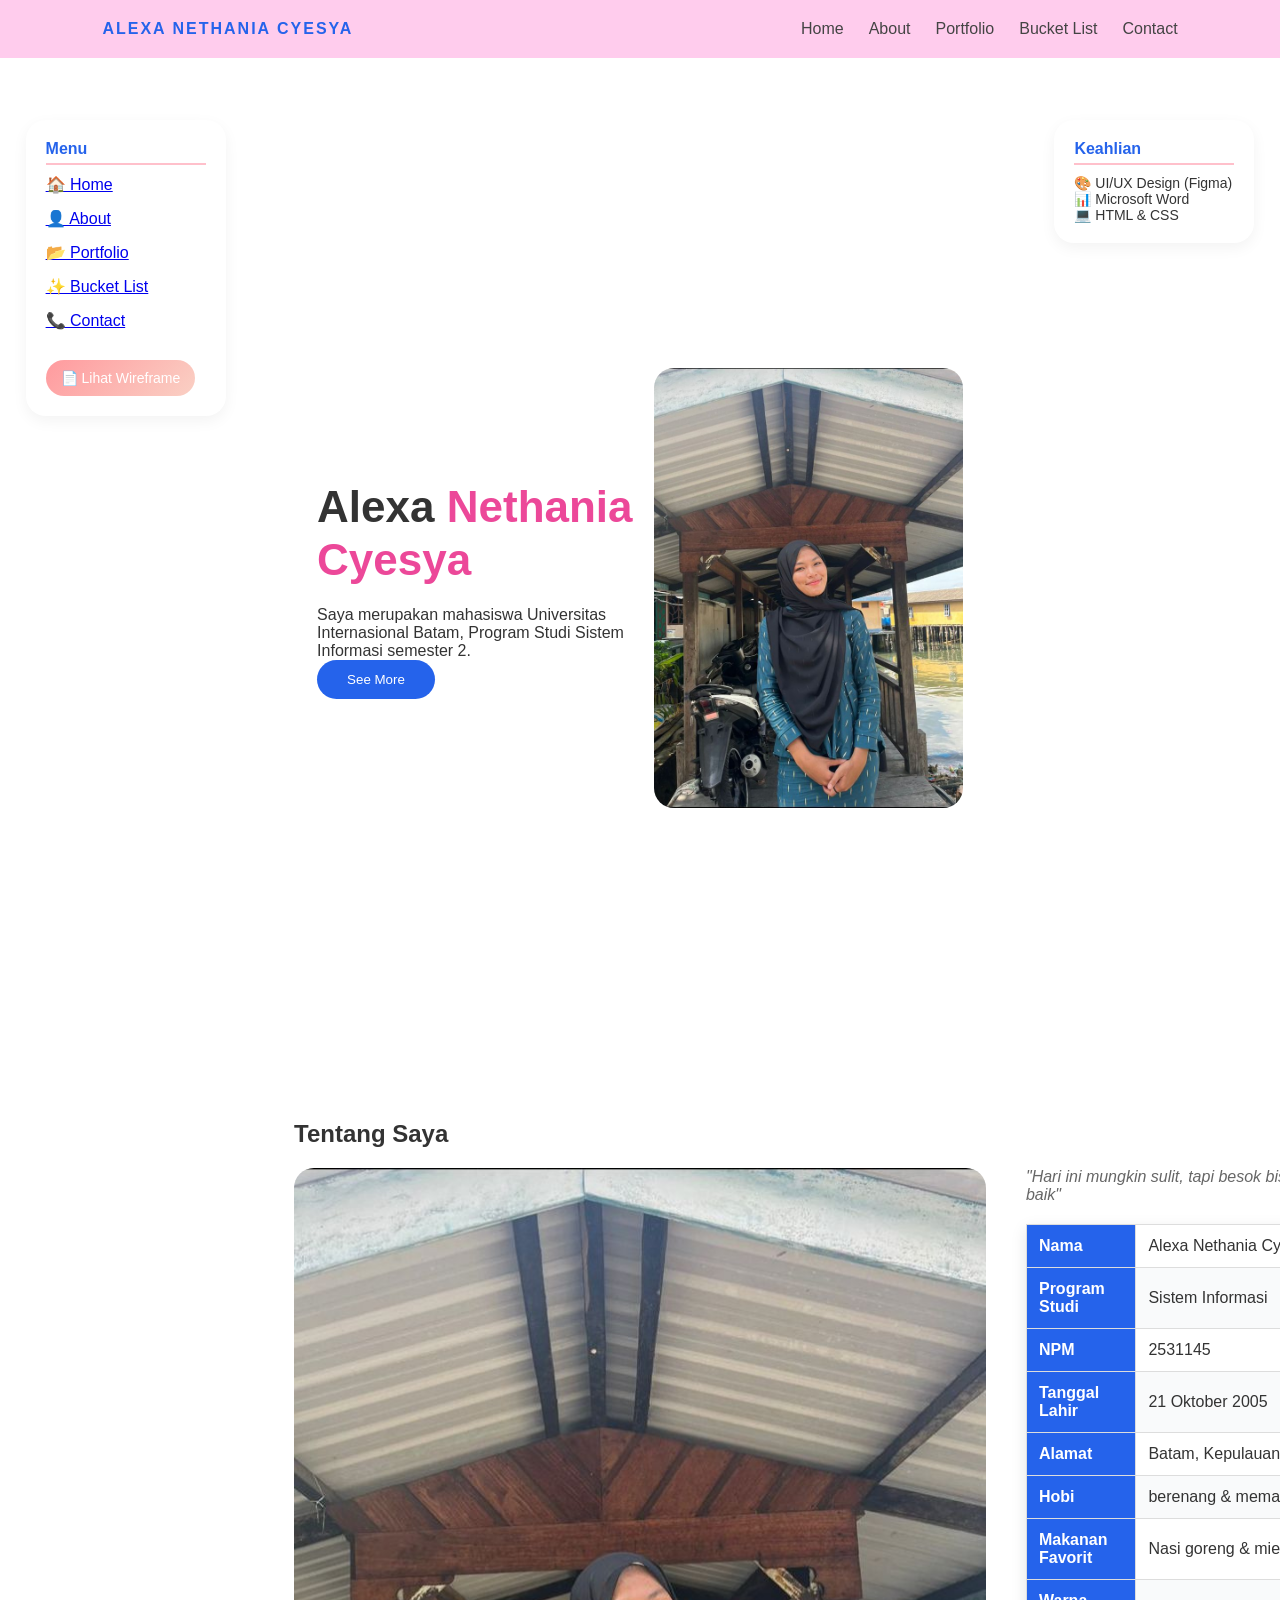
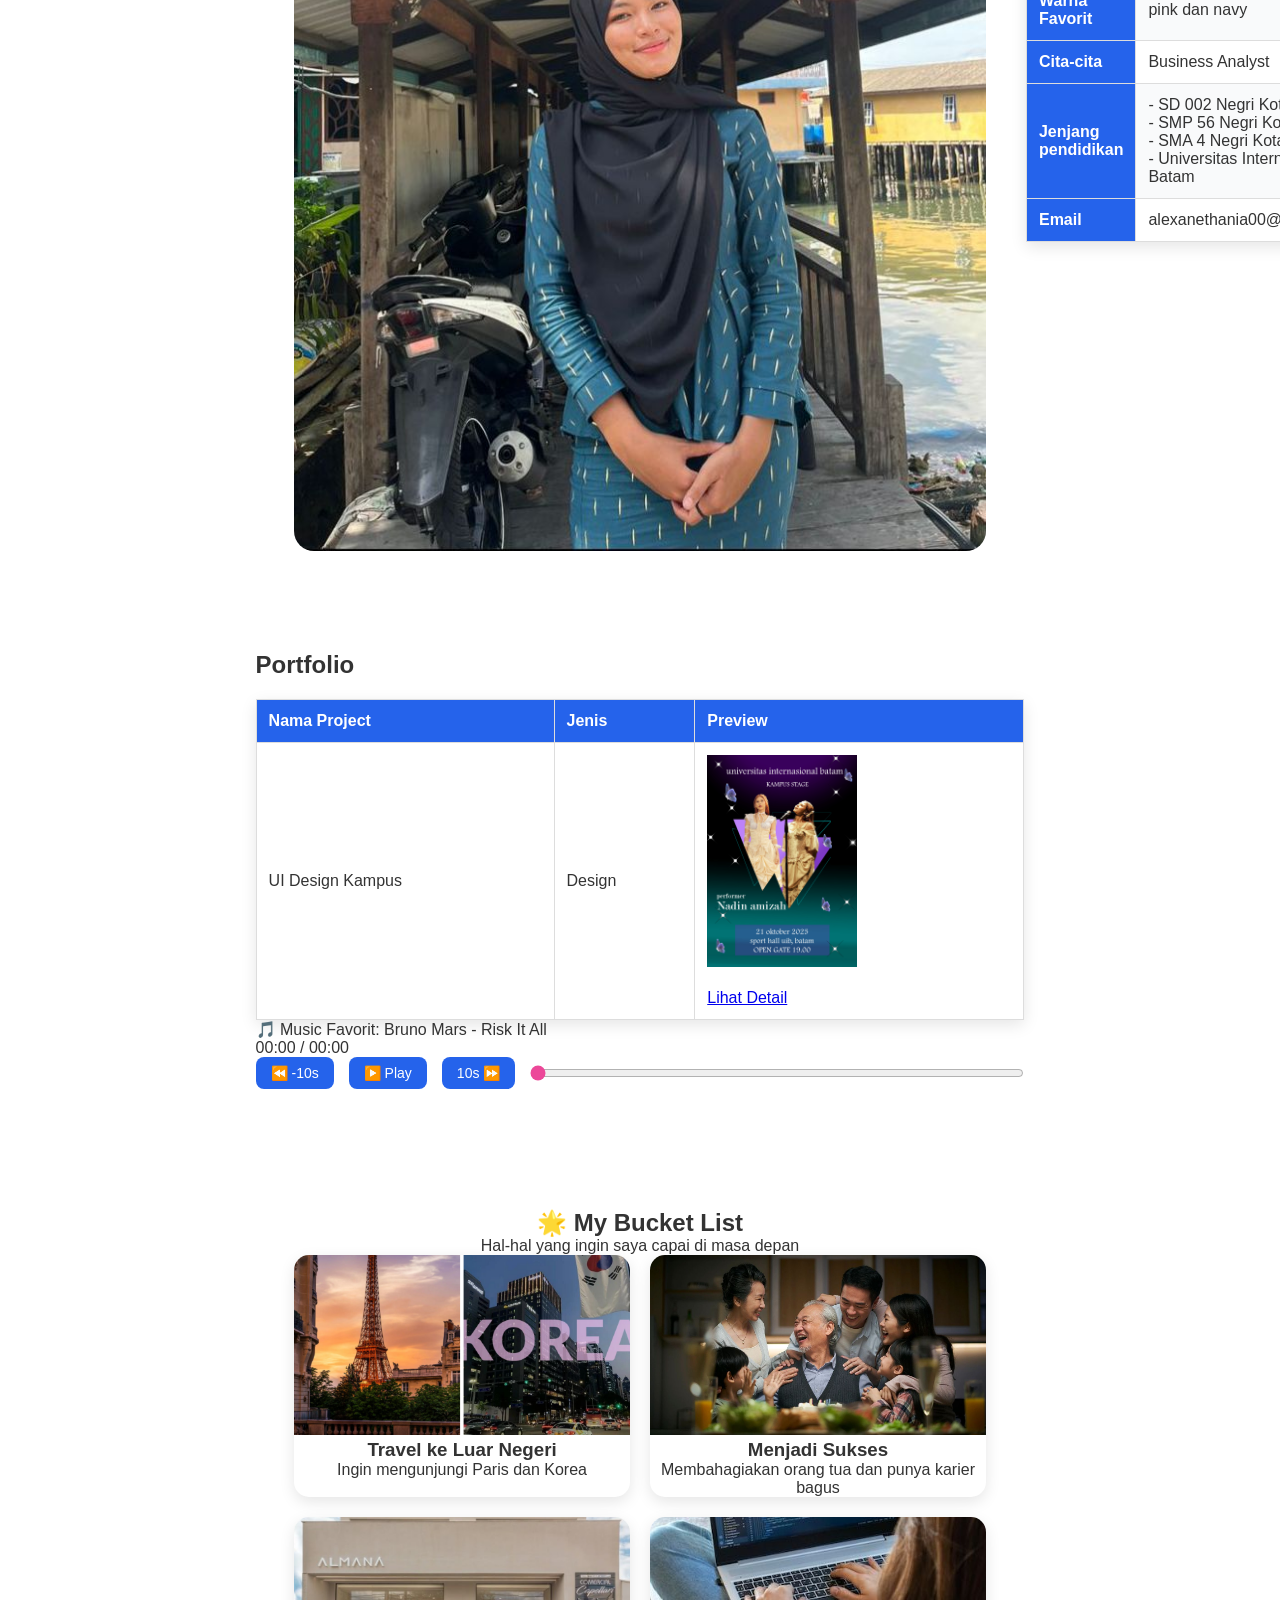
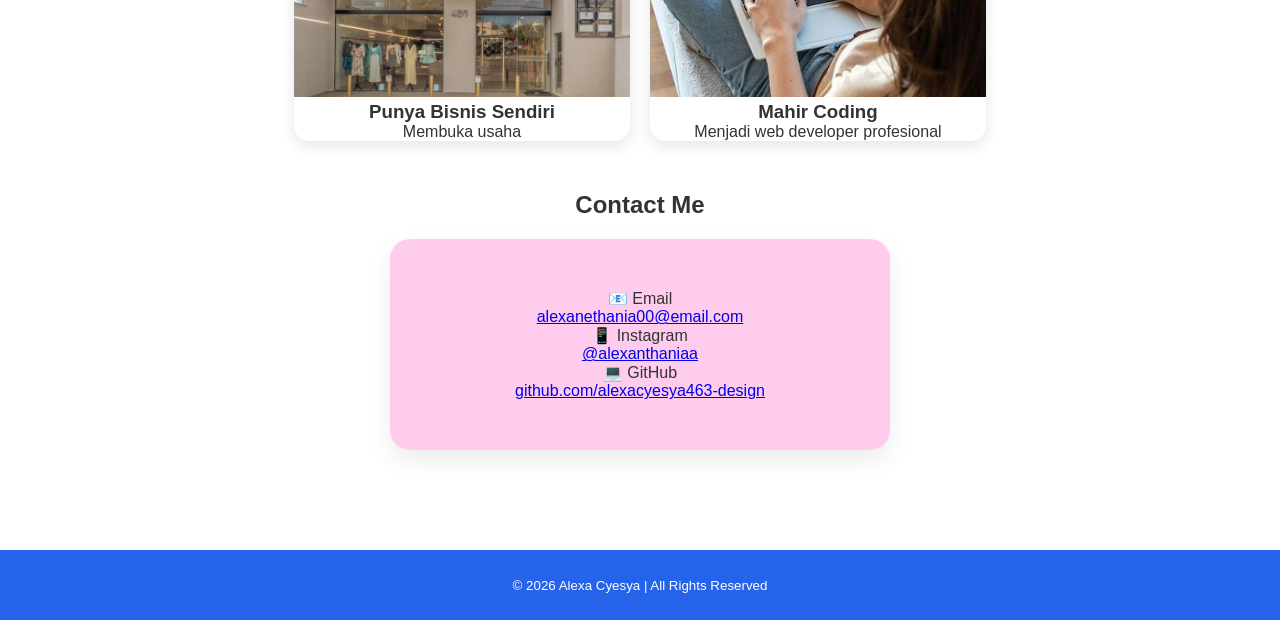
<file: index.html>
<!DOCTYPE html>
<html lang="id">
<head>
<meta charset="UTF-8">
<meta name="viewport" content="width=device-width, initial-scale=1.0">
<meta name="description" content="Website Personal Alexa">
<title>Alexa Nethania Cyesya</title>

<link rel="stylesheet" href="style.css">
</head>

<body>

<header class="navbar">
    <div class="logo">ALEXA NETHANIA CYESYA</div>
    <nav>
        <ul class="nav-links">
            <li><a href="#home">Home</a></li>
            <li><a href="#about">About</a></li>
            <li><a href="#portfolio">Portfolio</a></li>
            <li><a href="#bucket">Bucket List</a></li>
            <li><a href="#contact">Contact</a></li>
        </ul>
    </nav>
    <div class="menu-toggle" id="menu-toggle">☰</div>
</header>

<div class="main-wrapper">

    <aside class="sidebar-custom">
        <h3 style="color: #2563eb; font-size: 16px; border-bottom: 2px solid pink; padding-bottom: 5px;">Menu</h3>
        <ul style="list-style: none; padding-top: 10px;">
            <li style="margin-bottom: 15px;"><a href="#home">🏠 Home</a></li>
            <li style="margin-bottom: 15px;"><a href="#about">👤 About</a></li>
            <li style="margin-bottom: 15px;"><a href="#portfolio">📂 Portfolio</a></li>
            <li style="margin-bottom: 15px;"><a href="#bucket">✨ Bucket List</a></li>
            <li style="margin-bottom: 15px;"><a href="#contact">📞 Contact</a></li>
        </ul>
        <button id="openPdfBtn" class="cute-btn">📄 Lihat Wireframe</button>
    </aside>

    <main class="content-center">
        
        <section class="hero" id="home">
            <div class="hero-text">
                <h1>Alexa <span>Nethania Cyesya</span></h1>
                <p>Saya merupakan mahasiswa Universitas Internasional Batam, Program Studi Sistem Informasi semester 2.</p>
                <button class="btn-primary" onclick="document.getElementById('about').scrollIntoView()">See More</button>
            </div>
            <div class="hero-image">
                <img src="foto.JPEG" alt="Foto Alexa">
            </div>
        </section>

        <section class="about" id="about">
            <h2 style="margin-bottom: 20px;">Tentang Saya</h2>
            <div class="about-container">
                <img src="foto.JPEG" alt="Foto Profil">
                <div class="about-text">
                    <p style="font-style: italic; color: #666; margin-bottom: 15px;">"Hari ini mungkin sulit, tapi besok bisa lebih baik"</p>
                    <table class="profile-table">
                        <tr><th>Nama</th><td>Alexa Nethania Cyesya</td></tr>
                        <tr><th>Program Studi</th><td>Sistem Informasi</td></tr>
                        <tr><th>NPM</th><td>2531145</td></tr>
                        <tr><th>Tanggal Lahir</th><td>21 Oktober 2005</td></tr>
                        <tr><th>Alamat</th><td>Batam, Kepulauan Riau</td></tr>
                        <tr><th>Hobi</th><td>berenang & memasak</td></tr>
                        <tr><th>Makanan Favorit</th><td>Nasi goreng & mie ayam</td></tr>
                        <tr><th>Warna Favorit</th><td>pink dan navy</td></tr>
                        <tr><th>Cita-cita</th><td>Business Analyst</td></tr>
                        <tr>
                            <th>Jenjang pendidikan</th>
                            <td>
                                - SD 002 Negri Kota Batam<br>
                                - SMP 56 Negri Kota Batam<br>
                                - SMA 4 Negri Kota Batam<br>
                                - Universitas Internasional Batam
                            </td>
                        </tr>
                        <tr><th>Email</th><td>alexanethania00@email.com</td></tr>
                    </table>
                </div>
            </div>
        </section>

        <section class="portfolio" id="portfolio">
            <h2 style="margin-bottom: 20px;">Portfolio</h2>
            <table class="portfolio-table">
                <tr>
                    <th>Nama Project</th>
                    <th>Jenis</th>
                    <th>Preview</th>
                </tr>
                <tr>
                    <td>UI Design Kampus</td>
                    <td>Design</td>
                    <td>
                        <img src="poster.kampus.jpg.jpeg" alt="Project" style="width:150px;"><br><br>
                        <a href="#" class="btn-detail">Lihat Detail</a>
                    </td>
                </tr>
            </table>
        </section>
        
        <div class="audio-player-container">
            <p id="track-title">🎵 Music Favorit: Bruno Mars - Risk It All</p>
            <audio id="myAudio">
                <source src="bruno.mp3" type="audio/mpeg">
            </audio>
            <p id="time">00:00 / 00:00</p>
            <div class="player-controls">
                <button class="music-btn" onclick="rewind()">⏪ -10s</button>
                <button class="music-btn" id="playBtn" onclick="togglePlay()">▶️ Play</button>
                <button class="music-btn" onclick="forward()">10s ⏩</button>
                <input type="range" id="progressBar" value="0" max="100" onchange="changeProgress()">
            </div>
        </div>

        <!-- BUCKET LIST -->
        <section class="bucket" id="bucket">
            <h1>🌟 My Bucket List</h1>
            <p>Hal-hal yang ingin saya capai di masa depan</p>

            <div class="container">
                <div class="card">
                    <img src="Negara.png" alt="travel">
                    <h3>Travel ke Luar Negeri</h3>
                    <p>Ingin mengunjungi Paris dan Korea</p>
                </div>

                <div class="card">
                    <img src="bahagia.jpg" alt="success">
                    <h3>Menjadi Sukses</h3>
                    <p>Membahagiakan orang tua dan punya karier bagus</p>
                </div>

                <div class="card">
                    <img src="bussines.jpeg" alt="business">
                    <h3>Punya Bisnis Sendiri</h3>
                    <p>Membuka usaha</p>
                </div>

                <div class="card">
                    <img src="cewe coding.jpeg" alt="coding">
                    <h3>Mahir Coding</h3>
                    <p>Menjadi web developer profesional</p>
                </div>
            </div>
        </section>

        <section class="contact" id="contact">
            <h2 style="margin-bottom: 20px; text-align: center;">Contact Me</h2>
            <div class="contact-card">
                <p>📧 Email</p>
                <a href="mailto:alexanethania00@email.com">alexanethania00@email.com</a>
                <p>📱 Instagram</p>
                <a href="https://instagram.com/alexanthaniaa" target="_blank">@alexanthaniaa</a>
                <p>💻 GitHub</p>
                <a href="https://github.com/alexacyesya463-design" target="_blank">github.com/alexacyesya463-design</a>
            </div>
        </section>

    </main>

    <aside class="sidebar-custom">
        <h3 style="color: #2563eb; font-size: 16px; border-bottom: 2px solid pink; padding-bottom: 5px;">Keahlian</h3>
        <ul style="list-style: none; padding-top: 10px; font-size: 14px;">
            <li>🎨 UI/UX Design (Figma)</li>
            <li>📊 Microsoft Word</li>
            <li>💻 HTML & CSS</li>
        </ul>
    </aside>

</div>

<footer>
    <small>© 2026 Alexa Cyesya | All Rights Reserved</small>
</footer>

<div id="pdfPanel" class="pdf-panel">
    <button id="closePdf">❌</button>
    <iframe src="wireframe2.pdf"></iframe>
</div>

<script>
document.addEventListener("mousemove", function(e){
    let heart = document.createElement("div");
    heart.className = "heart";
    heart.innerHTML = "💖";
    heart.style.left = e.clientX + "px";
    heart.style.top = e.clientY + "px";
    document.body.appendChild(heart);
    setTimeout(() => heart.remove(), 1000);
});
</script>

<script src="script.js"></script>
</body>
</html>
</file>
<file: style.css>
/* ================= GLOBAL STYLES ================= */
*{
    margin:0;
    padding:0;
    box-sizing:border-box;
    font-family:'Segoe UI',sans-serif;
    scroll-behavior:smooth;
}

body{
    background: #ffffff;
    color:#333;
    overflow-x: hidden;
}

/* ================= NAVBAR ================= */
.navbar{
    display:flex;
    justify-content:space-between;
    align-items:center;
    padding:20px 8%;
    background:rgba(255, 202, 237, 0.95);
    backdrop-filter:blur(10px);
    position:fixed;
    width:100%;
    top:0;
    z-index:1000;
}

.logo{
    font-weight:bold;
    color:#2563eb;
    letter-spacing:2px;
}

.nav-links{
    list-style:none;
    display:flex;
    gap:25px;
}

.nav-links a{
    text-decoration:none;
    color:#444;
    transition:0.3s;
}

.nav-links a:hover{
    color:#ec4899;
}

.menu-toggle{
    display:none;
    font-size:24px;
    cursor:pointer;
}

/* ================= LAYOUT UTAMA ================= */
.main-wrapper {
    display: flex;
    justify-content: center;
    gap: 30px;
    padding: 120px 2% 50px;
    max-width: 1600px;
    margin: 0 auto;
}

.sidebar-custom {
    flex: 0 0 200px;
    height: fit-content;
    position: sticky;
    top: 100px;
    background: #fff;
    padding: 20px;
    border-radius: 20px;
    box-shadow: 0 5px 15px rgba(0,0,0,0.05);
    z-index: 10;
}

.content-center {
    flex: 1;
    max-width: 1000px;
    min-width: 0;
}

/* ================= HERO ================= */
.hero{
    display:flex;
    align-items:center;
    justify-content:space-between;
    padding:120px 8% 80px;
    min-height:100vh;
}

.hero-text{
    max-width:500px;
}

.hero-text h1{
    font-size:44px;
    margin-bottom:20px;
    line-height:1.2;
}

.hero-text h1 span {
    color:#ec4899;
}

/* BUTTON */
.btn-primary{
    padding:12px 30px;
    background:#2563eb;
    color:white;
    border:none;
    border-radius:30px;
    cursor:pointer;
    transition:0.3s;
}

.btn-primary:hover{
    background:#ec4899;
}

/* IMAGE RESPONSIVE (FIX UTAMA) */
.hero-image img,
.about-container img{
    max-width:100%;
    height:auto;
    border-radius:20px;
}

/* ================= ABOUT ================= */
.about{
    padding:100px 5%;
}

.about-container{
    display:flex;
    gap:40px;
    align-items:flex-start;
}

.about-text{
    flex:1;
}

/* ================= TABLE ================= */
.profile-table, .portfolio-table{
    width:100%;
    border-collapse:collapse;
    background:white;
    box-shadow:0 5px 15px rgba(0,0,0,0.1);
    margin-top:20px;
}

.profile-table th, .profile-table td,
.portfolio-table th, .portfolio-table td{
    border:1px solid #ddd;
    padding:12px;
    text-align:left;
}

.profile-table th, .portfolio-table th{
    background:#2563eb;
    color:white;
}

.profile-table tr:nth-child(even){
    background:#f9fafb;
}

.profile-table tr:hover td,
.portfolio-table tr:hover td{
    background-color:#fce4ec !important;
    transition:0.2s;
}

/* ================= MUSIC PLAYER ================= */
.player-controls{
    display:flex;
    align-items:center;
    gap:15px;
}

.music-btn{
    background:#2563eb;
    color:white;
    border:none;
    padding:8px 15px;
    border-radius:8px;
    cursor:pointer;
    font-size:14px;
    transition:0.3s;
}

.music-btn:hover{
    background:#ec4899;
}

#progressBar{
    flex-grow:1;
    height:8px;
    cursor:pointer;
    accent-color:#ec4899;
}

/* ================= BUCKET LIST ================= */
.bucket{
    padding:120px 5% 50px;
    text-align:center;
}

.container{
    display:grid;
    grid-template-columns:repeat(auto-fit,minmax(250px,1fr));
    gap:20px;
}

.card{
    background:white;
    border-radius:15px;
    overflow:hidden;
    box-shadow:0 5px 15px rgba(0,0,0,0.1);
    transition:0.3s;
}

.card img{
    width:100%;
    height:180px;
    object-fit:cover;
}

.card:hover{
    transform:scale(1.05);
}

/* ================= CONTACT ================= */
.contact-card{
    background:rgba(255, 202, 237, 0.95);
    max-width:500px;
    margin:auto;
    padding:50px;
    border-radius:20px;
    box-shadow:0 10px 25px rgba(0,0,0,0.08);
    text-align:center;
}

/* ================= FOOTER ================= */
footer{
    width:100%;
    height:70px;
    display:flex;
    align-items:center;
    justify-content:center;
    background:#2563eb;
    color:white;
    margin-top:50px;
}

/* ================= PDF PANEL ================= */
.pdf-panel{
    position:fixed;
    top:0;
    right:-100%;
    width:35%;
    max-width:500px;
    height:100%;
    background:#f5f5f5;
    box-shadow:-5px 0 15px rgba(0,0,0,0.2);
    transition:0.4s ease;
    z-index:999;
    display:flex;
    flex-direction:column;
    border-top-left-radius:20px;
    border-bottom-left-radius:20px;
}

.pdf-panel.active{
    right:0;
}

.pdf-panel iframe{
    flex:1;
    width:100%;
    border:none;
}

#closePdf{
    background:#ff4d6d;
    border:none;
    color:white;
    padding:10px;
    cursor:pointer;
}

/* ================= BUTTON ================= */
.cute-btn{
    background:linear-gradient(135deg,#ff9a9e,#fad0c4);
    border:none;
    padding:10px 15px;
    border-radius:20px;
    cursor:pointer;
    font-size:14px;
    color:white;
    transition:0.3s;
    margin-top:15px;
}

.cute-btn:hover{
    transform:scale(1.1);
}

/* ================= CURSOR LOVE ================= */
.heart{
    position:fixed;
    color:#ff69b4;
    font-size:20px;
    pointer-events:none;
    animation:fade 1s linear forwards;
}

@keyframes fade{
    0%{
        opacity:1;
        transform:translateY(0);
    }
    100%{
        opacity:0;
        transform:translateY(-20px);
    }
}

/* ================= RESPONSIVE ================= */
@media (max-width: 1150px){
    .sidebar-custom{
        display:none;
    }
    .main-wrapper{
        flex-direction:column;
        padding:100px 5%;
    }
}

@media (max-width: 768px){
    .hero{
        flex-direction:column;
        text-align:center;
    }

    .about-container{
        flex-direction:column;
        align-items:center;
        text-align:center;
    }

    .pdf-panel{
        width:100%;
    }

    .hero-text h1{
        font-size:28px;
    }
}
</file>
